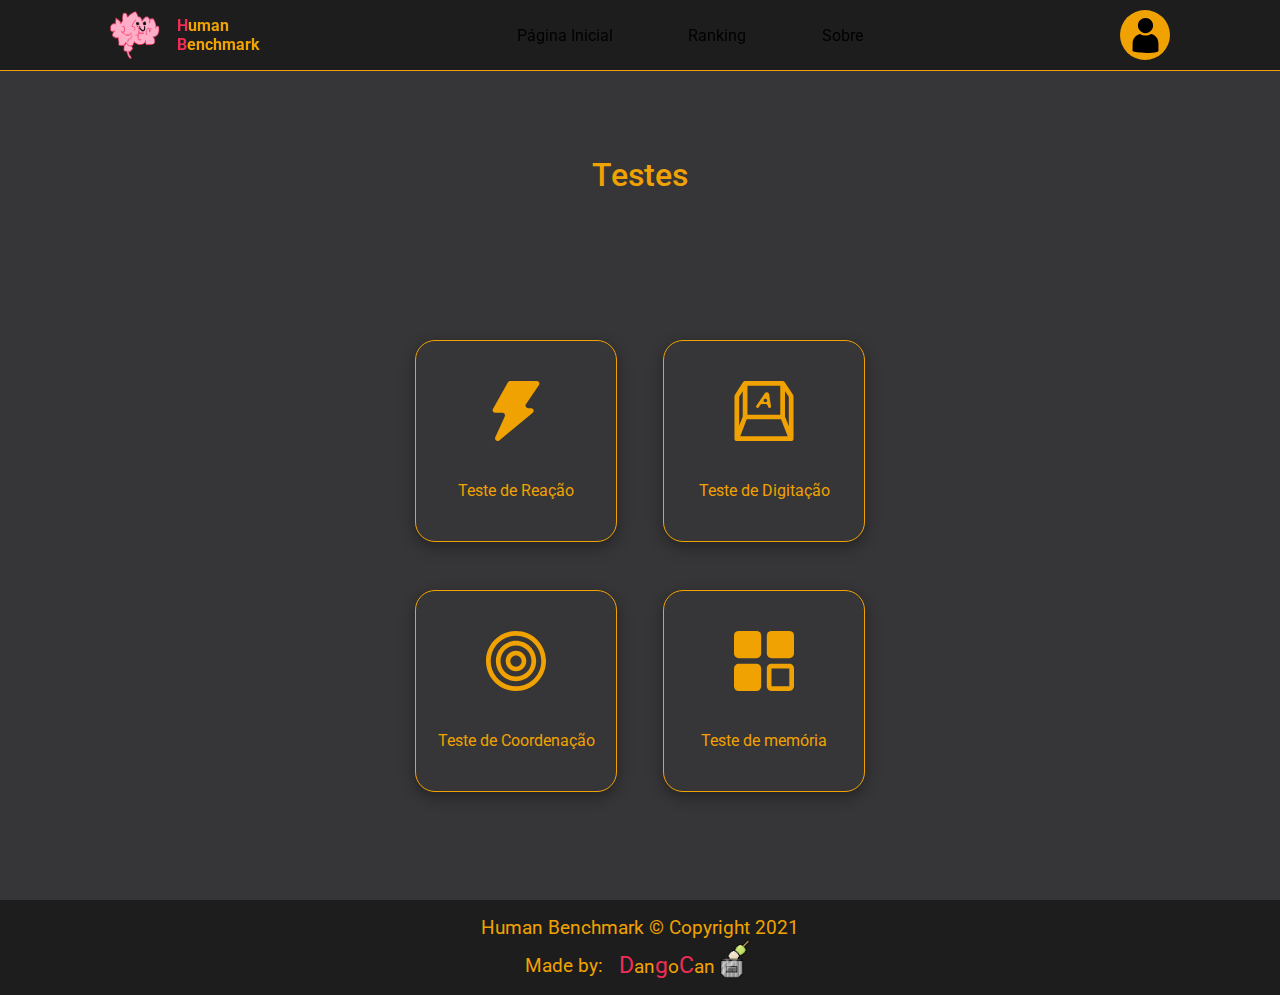
<file: index.html>
<!DOCTYPE html>
<html lang="en">
  <head>
    <meta charset="UTF-8" />
    <meta http-equiv="X-UA-Compatible" content="IE=edge" />
    <meta name="viewport" content="width=device-width, initial-scale=1.0" />
    <title>Benchmark Humano</title>

    <link rel="preconnect" href="https://fonts.googleapis.com" />
    <link rel="preconnect" href="https://fonts.gstatic.com" crossorigin />
    <link
      href="https://fonts.googleapis.com/css2?family=Roboto:wght@400;500;700&display=swap"
      rel="stylesheet"
    />
    <link rel="stylesheet" href="./styles/reset.css" />
    <link rel="stylesheet" href="./style.css" />
  </head>
  <body>
    <header>
      <div>
        <img src="./assets/logo-header2.png" alt="logo" srcset="" />
        <h1>
          <p>Human</p>
          <p>Benchmark</p>
        </h1>
      </div>
      <nav>
        <ul>
          <li>Página Inicial</li>
          <li>Ranking</li>
          <li>Sobre</li>
        </ul>
      </nav>
      <div class="user-avatar-container"> 
        <img src="./assets/user.svg" alt="userAvatar" />
      </div>
    </header>

    <main>
      <h2>Testes</h2>
      <div>
        <ul>
          <a href="./src/paginas/teste-reacao">
            <li>
              <img src="./assets/reacao-icon.svg" alt="logoDigitacao" />
              <p>Teste de Reação</p>
            </li>
          </a>
          <a href="./src/paginas/teste-digitacao">
            <li>
              <img src="./assets/digitacao-icon.svg" alt="logoDigitacao" />
              <p>Teste de Digitação</p>
            </li>
          </a>
          <a href="./src/paginas/teste-cordenacao">
            <li>
              <img src="./assets/coordenacao-icon.svg" alt="logoDigitacao" />
              <p>Teste de Coordenação</p>
            </li>
          </a>
          <a href="./src/paginas/teste-memoria">
            <li>
              <img src="./assets/memoria-icon.svg" alt="logoDigitacao" />
              <p>Teste de memória</p>
            </li>
          </a>
        </ul>
      </div>
    </main>

    <footer>
      <div class="footer-container">
        <p>Human Benchmark &copy; Copyright 2021</p>
        <div class="footer-sub-container">
          <span class="made-by-container">
            <p>Made by:</p>
            <span>
              <p>Dan<p>go</p></p>
              <p>Can</p>
            </span>
          </span>
          <img src="./assets/dgc-logo.png" alt="logoDgc" />
        </div>
      </div>
    </footer>

    <script src=""></script>
  </body>
</html>
</file>
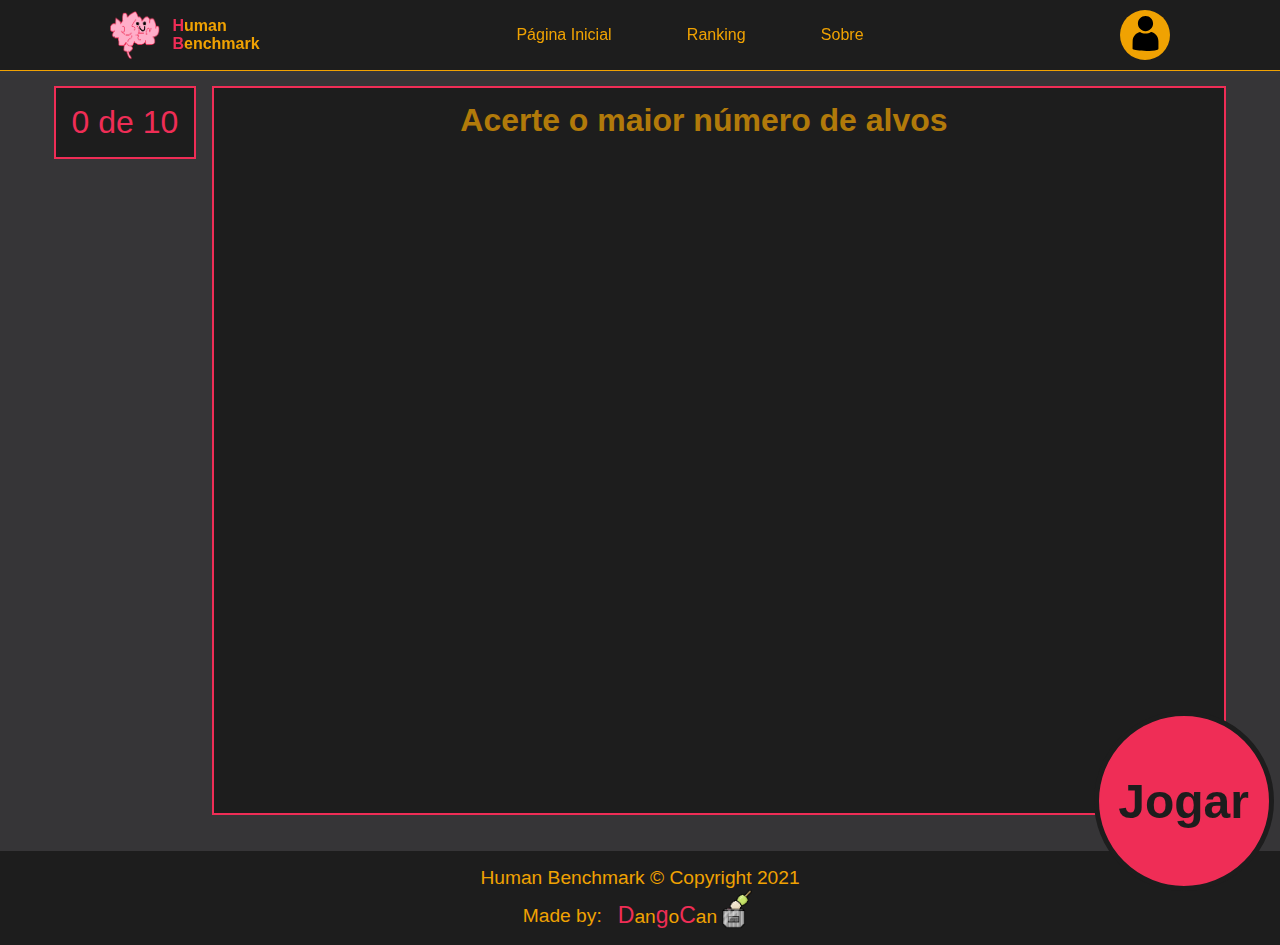
<file: src/paginas/teste-cordenacao/index.html>
<!DOCTYPE html>
<html lang="en">
  <head>
    <meta charset="UTF-8" />
    <meta http-equiv="X-UA-Compatible" content="IE=edge" />
    <meta name="viewport" content="width=device-width, initial-scale=1.0" />
    <title>Teste de Cordenaçao</title>
    <link rel="stylesheet" href="../../../styles/reset.css" />
    <link rel="stylesheet" href="./style.css" />
  </head>
  <body>
    <header>
      <div>
        <img src="../../../assets/logo-header2.png" alt="logo" srcset="" />
        <h1>
          <p>Human</p>
          <p>Benchmark</p>
        </h1>
      </div>
      <nav>
        <ul>
          <li><a href="../../../index.html">Página Inicial</a></li>
          <li><a href="../../../em-breve.html" >Ranking</a></li>
          <li><a href="../../../em-breve.html" >Sobre</a></li>
        </ul>
      </nav>
      <div class="user-avatar-container"> 
        <a href="../../../em-breve.html" >
          <img src="../../../assets/user.svg" alt="userAvatar" />
        </a>
      </div>
    </header>
    <main>
      <h2>Acerte o maior número de alvos</h2>
      <section>
        <span id="placar">0 de 10</span>
        <div id="container-principal"></div>
      </section>
      <button id="botao-jogar">Jogar</button>
    </main>
    <footer>
      <div class="footer-container">
        <p>Human Benchmark &copy; Copyright 2021</p>
        <div class="footer-sub-container">
          <span class="made-by-container">
            <p>Made by:</p>
            <span>
              <p>Dan<p>go</p></p>
              <p>Can</p>
            </span>
          </span>
          <img src="../../../assets/dgc-logo.png" alt="logoDgc" />
        </div>
      </div>
    </footer>
    <script src="../../scripts/testeDeCordenacao.js"></script>
  </body>
</html>
</file>
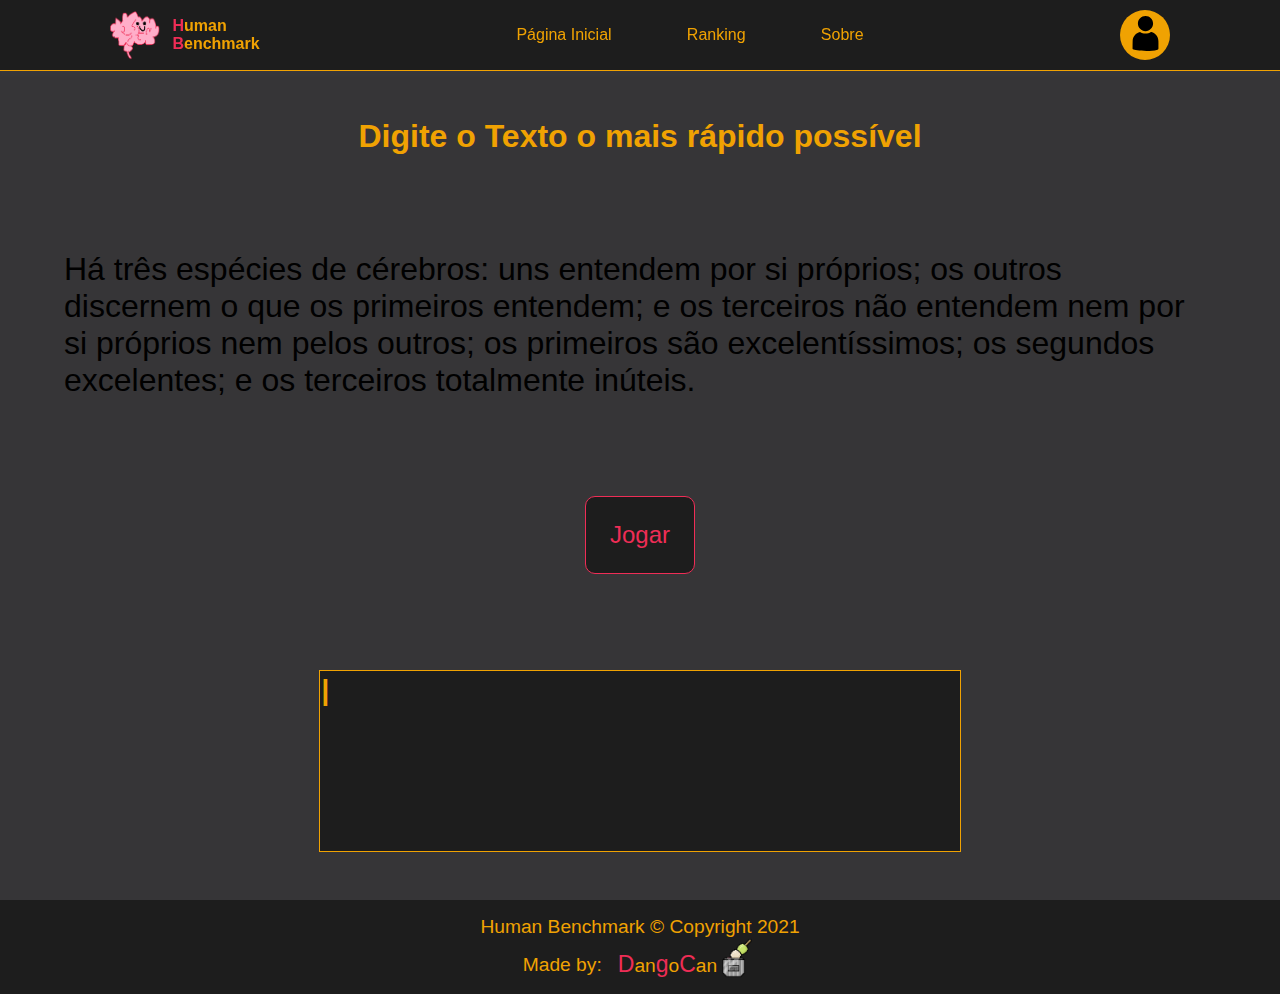
<file: src/paginas/teste-digitacao/index.html>
<!DOCTYPE html>
<html lang="en">
  <head>
    <meta charset="UTF-8" />
    <meta http-equiv="X-UA-Compatible" content="IE=edge" />
    <meta name="viewport" content="width=device-width, initial-scale=1.0" />
    <title>Teste de Digitação</title>
    <link rel="stylesheet" href="../../../styles/reset.css" />
    <link rel="stylesheet" href="./style.css" />
  </head>
  <body>
    <header>
      <div>
        <img src="../../../assets/logo-header2.png" alt="logo" srcset="" />
        <h1>
          <p>Human</p>
          <p>Benchmark</p>
        </h1>
      </div>
      <nav>
        <ul>
          <li><a href="../../../index.html">Página Inicial</a></li>
          <li><a href="../../../em-breve.html" >Ranking</a></li>
          <li><a href="../../../em-breve.html" >Sobre</a></li>
        </ul>
      </nav>
      <div class="user-avatar-container"> 
        <a href="../../../em-breve.html" >
          <img src="../../../assets/user.svg" alt="userAvatar" />
        </a>
      </div>
    </header>
    <main>
      <h2>Digite o Texto o mais rápido possível</h2>
      <span id="texto-principal">er23r</span>
      <button id="botao-jogar">Jogar</button>
      <div class="digitacao-container">
        <input type="text" id="text-input" placeholder="" />
        <span id="text-span"><span id="barra-digitacao">I</span></span>
      </div>
    </main>
    <footer>
      <div class="footer-container">
        <p>Human Benchmark &copy; Copyright 2021</p>
        <div class="footer-sub-container">
          <span class="made-by-container">
            <p>Made by:</p>
            <span>
              <p>Dan<p>go</p></p>
              <p>Can</p>
            </span>
          </span>
          <img src="../../../assets/dgc-logo.png" alt="logoDgc" />
        </div>
      </div>
    </footer>
    <script src="../../scripts/testeDeDigitacao.js"></script>
  </body>
</html>
</file>
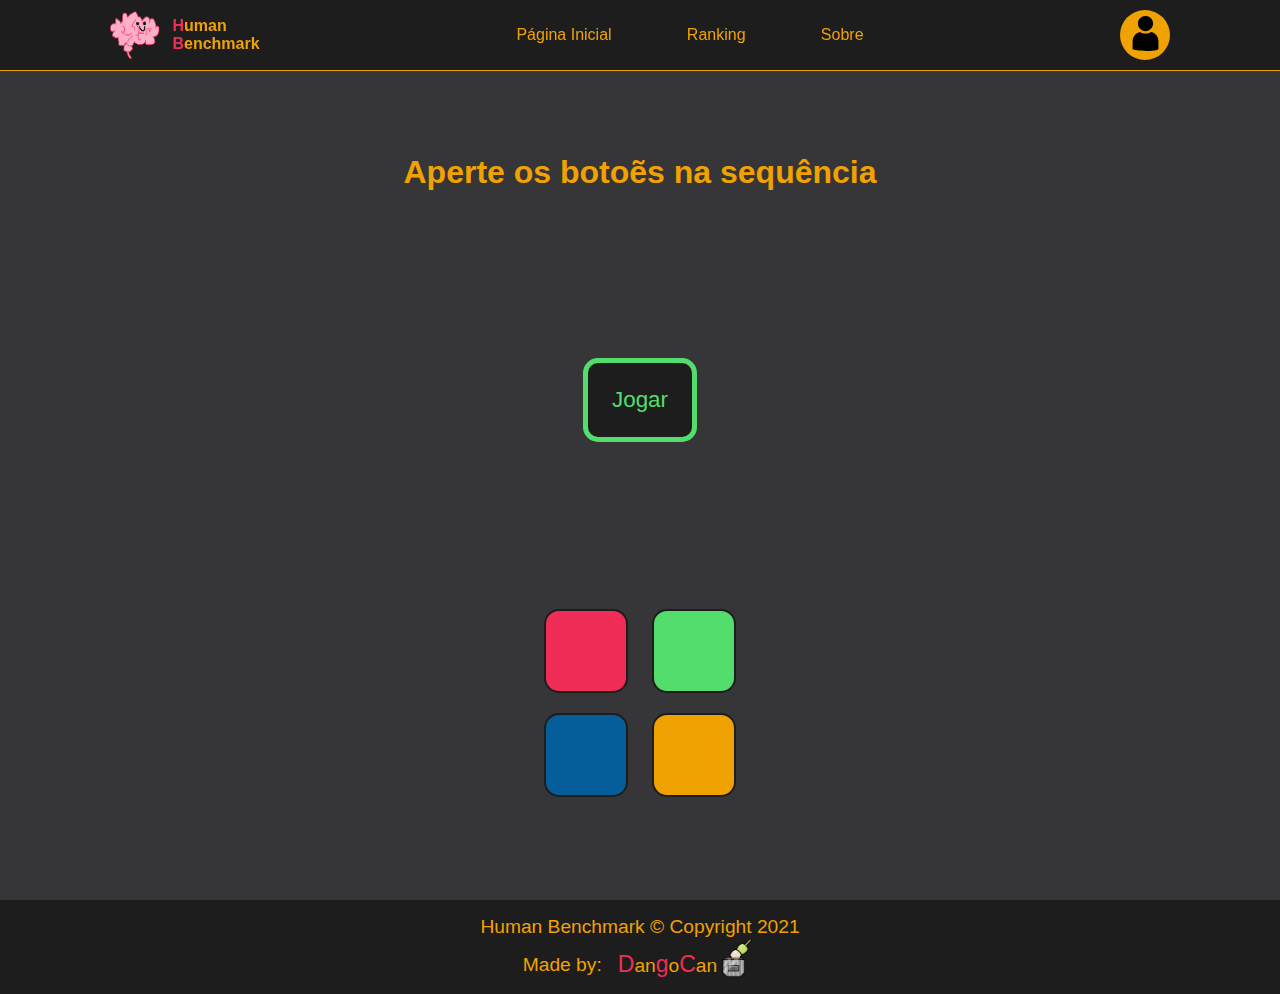
<file: src/paginas/teste-memoria/index.html>
<!DOCTYPE html>
<html lang="en">
  <head>
    <meta charset="UTF-8" />
    <meta http-equiv="X-UA-Compatible" content="IE=edge" />
    <meta name="viewport" content="width=device-width, initial-scale=1.0" />
    <title>Teste de Reação</title>
    <link rel="stylesheet" href="../../../styles/reset.css" />
    <link rel="stylesheet" href="./style.css" />
  </head>
  <body>
    <header>
      <div>
        <img src="../../../assets/logo-header2.png" alt="logo" srcset="" />
        <h1>
          <p>Human</p>
          <p>Benchmark</p>
        </h1>
      </div>
      <nav>
        <ul>
          <li><a href="../../../index.html">Página Inicial</a></li>
          <li><a href="../../../em-breve.html" >Ranking</a></li>
          <li><a href="../../../em-breve.html" >Sobre</a></li>
        </ul>
      </nav>
      <div class="user-avatar-container"> 
        <a href="../../../em-breve.html" >
          <img src="../../../assets/user.svg" alt="userAvatar" />
        </a>
      </div>
    </header>
    <main>
      <h2>Aperte os botoẽs na sequência</h2>
      <button id="botao-jogar" class="desbloqueado">Jogar</button>
      <div class="game-container">
        <span id="botao-vermelho" class="bt-genius">0</span>
        <span id="botao-verde" class="bt-genius">1</span>
        <span id="botao-azul" class="bt-genius">2</span>
        <span id="botao-amarelo" class="bt-genius">3</span>
      </div>
    </main>
    <footer>
      <div class="footer-container">
        <p>Human Benchmark &copy; Copyright 2021</p>
        <div class="footer-sub-container">
          <span class="made-by-container">
            <p>Made by:</p>
            <span>
              <p>Dan<p>go</p></p>
              <p>Can</p>
            </span>
          </span>
          <img src="../../../assets/dgc-logo.png" alt="logoDgc" />
        </div>
      </div>
    </footer>
    <script src="../../scripts/testeDeMemoria.js"></script>
  </body>
</html>
</file>
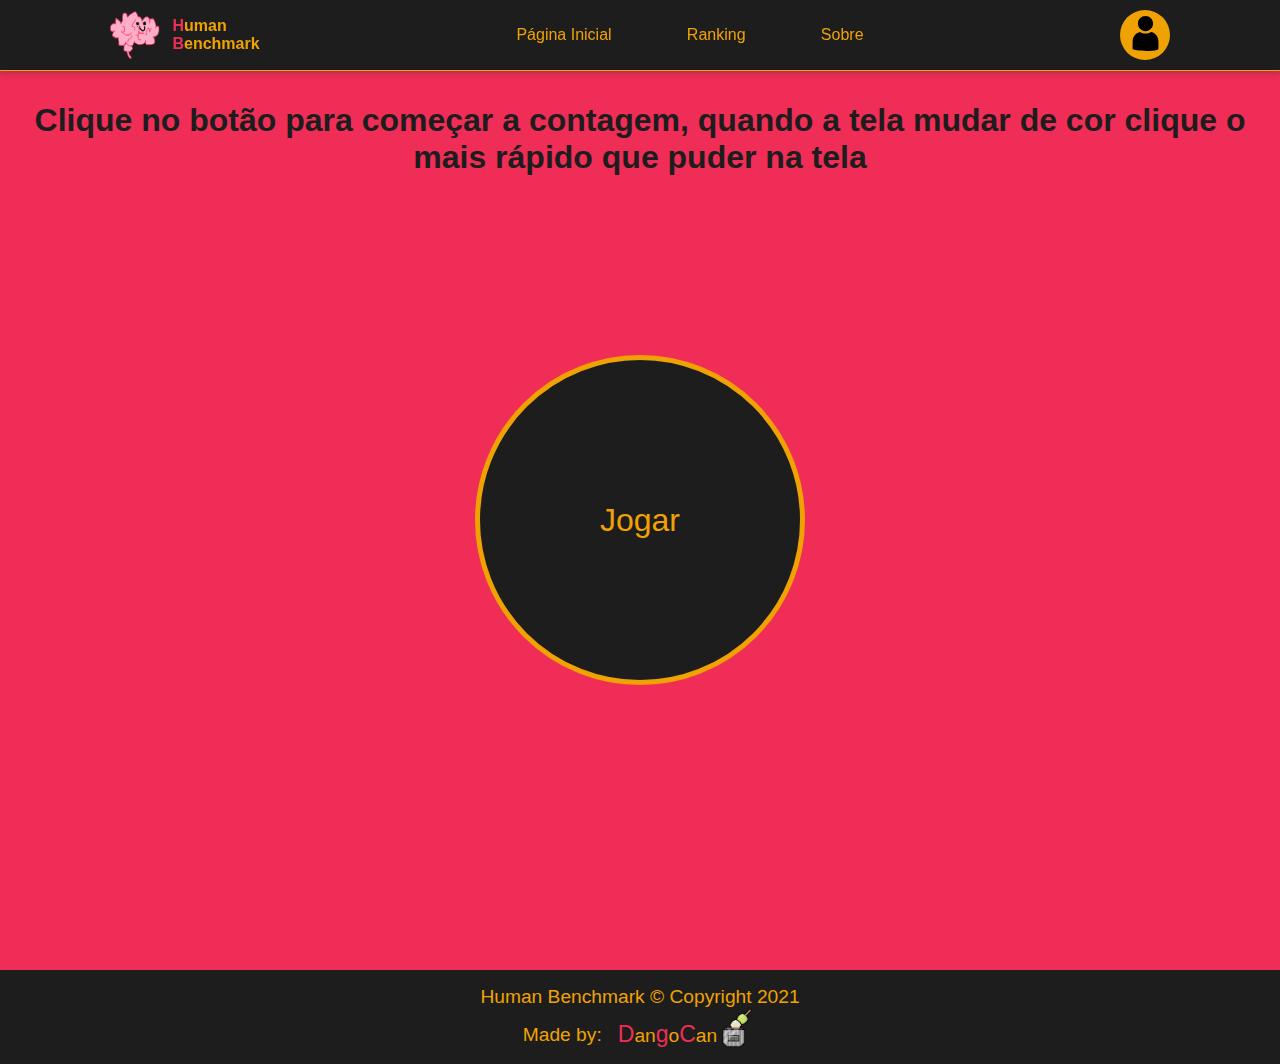
<file: src/paginas/teste-reacao/index.html>
<!DOCTYPE html>
<html lang="en">
  <head>
    <meta charset="UTF-8" />
    <meta http-equiv="X-UA-Compatible" content="IE=edge" />
    <meta name="viewport" content="width=device-width, initial-scale=1.0" />
    <title>Teste de Reação</title>
    <link rel="stylesheet" href="../../../styles/reset.css" />
    <link rel="stylesheet" href="./style.css" />
  </head>
  <body>
    <header>
      <div>
        <img src="../../../assets/logo-header2.png" alt="logo" srcset="" />
        <h1>
          <p>Human</p>
          <p>Benchmark</p>
        </h1>
      </div>
      <nav>
        <ul>
          <li><a href="../../../index.html">Página Inicial</a></li>
          <li><a href="../../../em-breve.html" >Ranking</a></li>
          <li><a href="../../../em-breve.html" >Sobre</a></li>
        </ul>
      </nav>
      <div class="user-avatar-container"> 
        <a href="../../../em-breve.html" >
          <img src="../../../assets/user.svg" alt="userAvatar" />
        </a>
      </div>
    </header>
    <main>
      <h2>
        Clique no botão para começar a contagem, quando a tela mudar de
        cor clique o mais rápido que puder na tela
      </h2>
      <span id="tela-reacao" class="bg-reacao"
        ><span id="botao-reacao" class="bt-start">Jogar</span></span
      >
    </main>
    <footer>
      <div class="footer-container">
        <p>Human Benchmark &copy; Copyright 2021</p>
        <div class="footer-sub-container">
          <span class="made-by-container">
            <p>Made by:</p>
            <span>
              <p>Dan<p>go</p></p>
              <p>Can</p>
            </span>
          </span>
          <img src="../../../assets/dgc-logo.png" alt="logoDgc" />
        </div>
      </div>
    </footer>
    <script src="../../scripts/testeDeReacao.js"></script>
  </body>
</html>
</file>
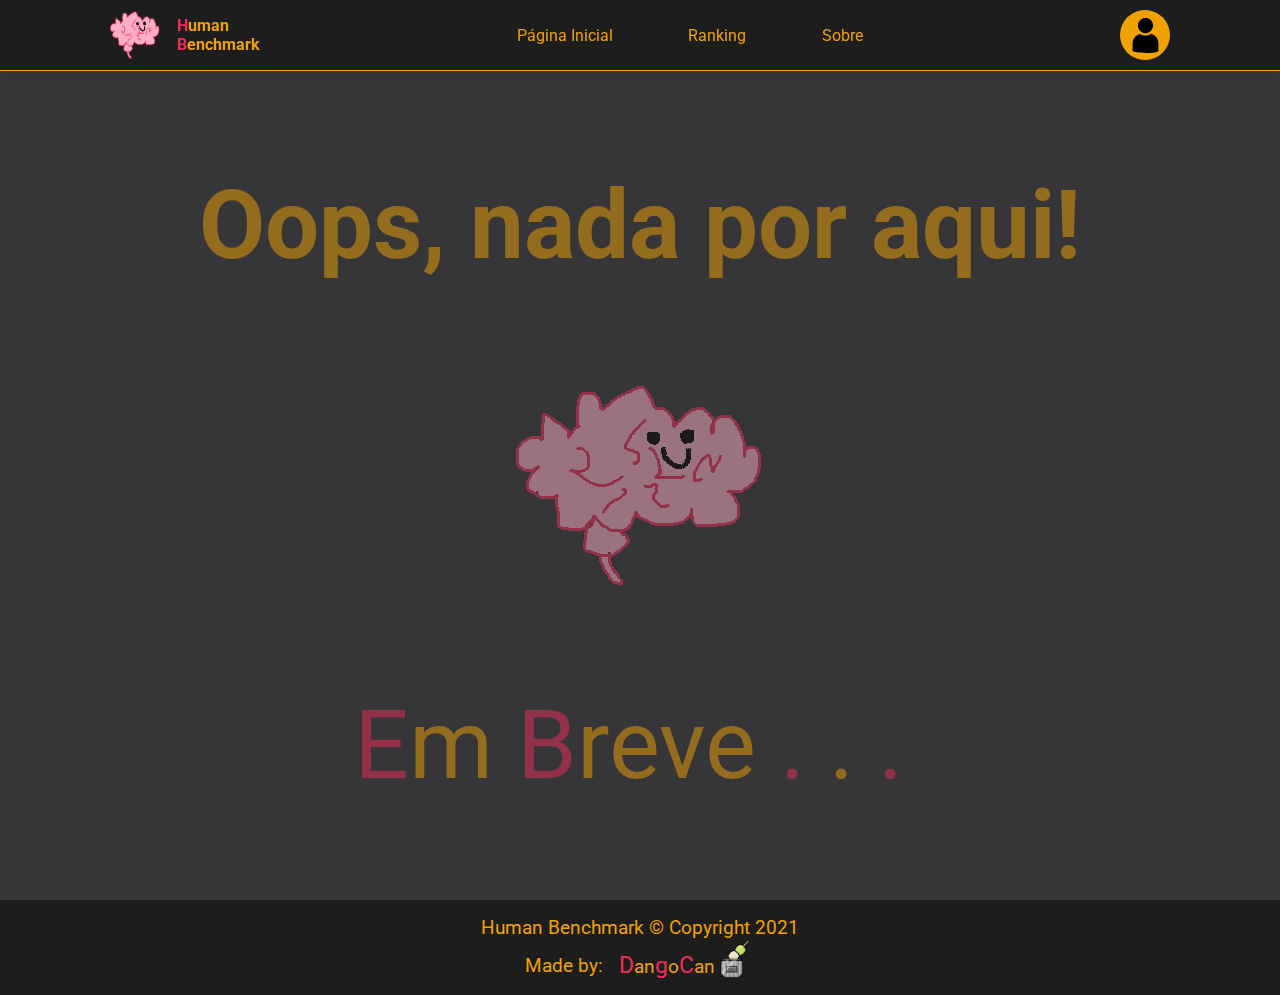
<file: em-breve.html>
<!DOCTYPE html>
<html lang="en">
  <head>
    <meta charset="UTF-8" />
    <meta http-equiv="X-UA-Compatible" content="IE=edge" />
    <meta name="viewport" content="width=device-width, initial-scale=1.0" />
    <title>Benchmark Humano</title>

    <link rel="preconnect" href="https://fonts.googleapis.com" />
    <link rel="preconnect" href="https://fonts.gstatic.com" crossorigin />
    <link
      href="https://fonts.googleapis.com/css2?family=Roboto:wght@400;500;700&display=swap"
      rel="stylesheet"
    />
    <link rel="stylesheet" href="./styles/reset.css" />
    <link rel="stylesheet" href="./styles/header.css" />
    <link rel="stylesheet" href="./styles/footer.css" />

  </head>
        <body style="overflow-x: hidden; width: 100vw;">
    <header>
      <div>
        <img src="./assets/logo-header2.png" alt="logo" srcset="" />
        <h1>
          <p>Human</p>
          <p>Benchmark</p>
        </h1>
      </div>
      <nav>
        <ul>
          <li><a href="./index.html">Página Inicial</a></li>
          <li><a href="./em-breve.html" >Ranking</a></li>
          <li><a href="./em-breve.html" >Sobre</a></li>
        </ul>
      </nav>
      <div class="user-avatar-container"> 
        <img src="./assets/user.svg" alt="userAvatar" />
      </div>
    </header>
    
    <main
      style="
        height: calc(100vh - 70px);
        display: flex;
        justify-content: space-evenly;
        align-items: center;
        flex-direction: column;
        background-color: #363537;
      "
    >
      <h1 style="font-size: 6rem; color: #f0a202;">Oops, nada por aqui!</h1>
      <img src="./assets/logo-header2.png" />
      <span
        style="
          display: flex;
          font-size: 6rem;
          color: #f0a202;
          align-items: flex-end;
        "
      >
        <p style="color: #ef2d56">E</p>
        m&nbsp;
        <p style="color: #ef2d56">B</p>
        reve
        <p style="color: #ef2d56">&nbsp;.&nbsp;</p>
        .
        <p style="color: #ef2d56">&nbsp;.&nbsp;</p>
      </span>
      <div
        style="
          height: calc(100vh - 70px);
          width: 100vw;
          z-index: 1;
          position: absolute;
          background: #363537;
          opacity: 0.5;
        "
      ></div>
    </main>

    <footer>
      <div class="footer-container">
        <p>Human Benchmark &copy; Copyright 2021</p>
        <div class="footer-sub-container">
          <span class="made-by-container">
            <p>Made by:</p>
            <span>
              <p>Dan<p>go</p></p>
              <p>Can</p>
            </span>
          </span>
          <img src="./assets/dgc-logo.png" alt="logoDgc" />
        </div>
      </div>
    </footer>

  </body>
</html>
</file>
<file: style.css>
@import "./styles/footer.css";
@import "./styles/header.css";

main {
  min-height: calc(100vh - 70px);
  max-width: 100vw;
  background-color: #363537;
  display: flex;
  flex-direction: column;
  justify-content: space-around;
  align-items: center;
}

h2 {
  margin-top: 0.8em;
  margin-bottom: 0.8em;
  font-size: 2rem;
  font-weight: 500;
  color: #f0a202;
}

main div ul {
  display: flex;
  min-height: 500px;
  max-width: 450px;
  flex-wrap: wrap;
  justify-content: space-between;
}

main div ul li {
  display: flex;
  flex-direction: column;
  justify-content: space-evenly;
  align-items: center;
  height: 200px;
  width: 200px;
  border: 1px solid #f0a202;
  border-radius: 20px;
  box-shadow: rgba(0, 0, 0, 0.35) 0px 5px 15px;
  transition: all 0.3s ease-in-out;
}

main div ul li img {
  width: 60px;
  height: 60px;
}
main div ul li:hover {
  transform: scale(1.1);
  border: 1px solid #ef2d56;
  border-radius: 50%;
  box-shadow: rgba(0, 0, 0, 0.35) 0px 5px 15px;
  position: relative;
}

main div a {
  height: min-content;
  width: min-content;
  color: #f0a202;
  text-decoration: none;
}
</file>
<file: src/paginas/teste-cordenacao/style.css>
@import "../../../styles/footer.css";
@import "../../../styles/header.css";

#container-principal {
  height: calc(75vh + 50px);
  width: calc(75vw + 50px);
  border: 2px solid #ef2d56;
  background-color: #1d1d1d;
}

main {
  padding: 1rem;
  background-color: #363537;
  max-width: 100vw;
  overflow: hidden;
}

h2 {
  top: 1em;
  left: 5vw;
  width: 100vw;
  position: absolute;
  font-size: 2em;
  color: #f0a202;
  text-align: center;
  background-color: transparent;
  opacity: 0.7;
}

section {
  display: flex;
  justify-content: center;
  align-items: flex-start;
  margin-bottom: 20px;
}

#placar {
  padding: 1rem;
  margin-right: 1rem;
  height: auto;
  color: #ef2d56;
  text-align: center;
  background-color: #1d1d1d;
  border: 2px solid #ef2d56;
  font-size: 2rem;
}

#botao-jogar {
  position: fixed;
  padding: 10px;
  z-index: 1;
  font-size: 3em;
  font-weight: bold;
  bottom: 1vh;
  right: 0.5vw;
  color: #1d1d1d;
  border: 5px solid #1d1d1d;
  border-radius: 50%;
  width: 180px;
  height: 180px;
  cursor: pointer;
  background-color: #ef2d56;
}

.alvo {
  background-color: #e80018;
  height: 50px;
  width: 50px;
  border-radius: 50%;
  position: relative;
  font-size: 2rem;
  cursor: pointer;
}

.invisivel {
  display: none;
}
</file>
<file: src/paginas/teste-digitacao/style.css>
@import "../../../styles/footer.css";
@import "../../../styles/header.css";

main {
  display: flex;
  flex-direction: column;
  align-items: center;
  justify-content: space-around;
  height: calc(100vh - 70px);
  background-color: #363537;
}

h2 {
  font-size: 2em;
  color: #f0a202;
}

.digitacao-container {
  display: flex;
  height: 20vh;
  width: 50vw;
  border: 1px solid #f0a202;
}

.text-span-error {
  color: #ef2d56;
}
input {
  /*Posicionar em cima do span*/
  position: absolute;
  z-index: -1;
  opacity: 0;
}

#text-span {
  max-height: 20vh;
  max-width: 50vw;
  /*Posicionar em cima do input*/
  overflow-y: scroll;
  word-wrap: break-word;
  font-size: 1.2em;
  flex: 1;
  color: #53dd6c;
  background-color: #1d1d1d;
}

#text-span::-webkit-scrollbar-track {
  background-color: #1d1d1d;
}

#text-span::-webkit-scrollbar {
  width: 6px;
  background-color: #363537;
}

#text-span::-webkit-scrollbar-thumb {
  background-color: #f0a202;
}

#texto-principal {
  font-size: 2rem;
  max-width: 90vw;
}

button {
  padding: 1em;
  border-radius: 10px;
  background-color: #1d1d1d;
  color: #ef2d56;
  border: 1px solid #ef2d56;
  font-size: 1.5rem;
  cursor: pointer;
}

.ativo {
  color: #53dd6c;
  border: 1px solid #53dd6c;
}

.text-span-errado {
  color: #ef2d56;
}

#barra-digitacao {
  color: #f0a202;
  font-size: 2em;
  animation-name: blink;
  animation-duration: 0.4s;
  animation-iteration-count: infinite;
  animation-direction: alternate;
}

@keyframes blink {
  from {
    color: transparent;
  }
  to {
    color: #f0a202;
  }
}
</file>
<file: src/paginas/teste-memoria/style.css>
@import "../../../styles/footer.css";
@import "../../../styles/header.css";

main {
  height: calc(100vh - 70px);
  display: flex;
  flex-direction: column;
  align-items: center;
  justify-content: space-around;
  background-color: #363537;
}

h2 {
  font-size: 2rem;
  color: #f0a202;
  text-align: center;
}

#botao-jogar {
  padding: 1.5rem;
  display: flex;
  justify-content: center;
  align-items: center;
  border-radius: 15px;
  font-size: 1.4rem;
  text-align: center;
  background-color: #1d1d1d;
}

.bloqueado {
  border: 5px solid #ef2d56;
  color: #ef2d56;
}

.desbloqueado {
  border: 5px solid #53dd6c;
  color: #53dd6c;
  cursor: pointer;
}

.game-container {
  width: 12em;
  height: 13em;
  flex-wrap: wrap;
  display: flex;
  justify-content: space-between;
}

.bt-genius {
  border: 2px #1d1d1d solid;
  border-radius: 15px;
  width: 5em;
  height: 5em;
  display: flex;
  transition: "all 0.3s ease";
  color: transparent;
}

.ativo {
  opacity: 0.3;
}

#botao-vermelho {
  cursor: pointer;
  background: #ef2d56;
}
#botao-verde {
  cursor: pointer;
  background: #53dd6c;
}
#botao-azul {
  cursor: pointer;
  background: #055e99;
}
#botao-amarelo {
  cursor: pointer;
  background: #f0a202;
}
</file>
<file: src/paginas/teste-reacao/style.css>
@import "../../../styles/footer.css";
@import "../../../styles/header.css";

body {
  width: 100vw;
  height: 100vh;
  overflow-x: hidden;
}

h2 {
  margin-top: 1em;
  position: absolute;
  font-size: 2em;
  color: #1d1d1d;
  text-align: center;
}

.bg-reacao {
  display: flex;
  align-items: center;
  justify-content: center;
  background: #ef2d56;
  flex: 1;
  height: 100vh;
}

.bg-reacao___ativado {
  background: #53dd6c;
}

.bt-start {
  width: 320px;
  height: 320px;
  display: flex;
  justify-content: center;
  align-items: center;
  border: 5px solid #f0a202;
  border-radius: 50%;
  font-size: 2em;
  color: #f0a202;
  text-align: center;
  background-color: #1d1d1d;
  cursor: pointer;
}

.invisivel {
  display: none;
}
</file>
<file: styles/header.css>
header {
  display: flex;
  justify-content: space-around;
  width: 100vw;
  height: 70px;
  background-color: #1d1d1d;
  align-items: center;
  border-bottom: 1px solid #f0a202;
  position: fixed;
  top: 0;
  z-index: 2;
  box-shadow: 0 3px 5px rgba(57, 63, 72, 0.3);
}

header div {
  display: flex;
  align-items: center;
  justify-content: space-between;
  width: 150px;
}

header div p::first-letter {
  color: #ef2d56;
}
header div p {
  cursor: default;
}

header div img {
  width: 50px;
  height: 50px;
}

nav ul {
  display: flex;
  justify-content: space-around;
  flex: 1;
  width: 33vw;
}

nav ul li {
  list-style: none;
}

nav ul li a {
  color: #f0a202;
  text-decoration: none;
}

nav ul li .pagina-atual {
  color: #ef2d56;
}

nav ul li a:hover {
  color: #ef2d56;
  cursor: pointer;
}

header div {
  color: #f0a202;
}

.user-avatar-container {
  display: flex;
  align-items: center;
  justify-content: center;
  width: 50px;
  height: 50px;
  border-radius: 50%;
  background-color: #f0a202;
}
.user-avatar-container img {
  width: 35px;
  height: 35px;
}

main {
  position: relative;
  top: 70px;
}
</file>
<file: styles/footer.css>
footer {
  position: relative;
  top: 70px;
  max-width: 100vw;
  background-color: #1d1d1d;
}

.footer-container {
  padding: 1rem;
  display: flex;
  flex-direction: column;
  justify-content: center;
  align-items: center;
}

.footer-container p {
  color: #f0a202;
  font-size: 1.2em;
}

.footer-sub-container {
  display: flex;
  justify-content: center;
  align-items: flex-end;
}

.made-by-container {
  display: flex;
  justify-content: space-between;
  align-items: center;
}

.made-by-container span {
  display: flex;
  justify-content: center;
  align-items: center;
  margin-left: 1em;
}

.made-by-container span p {
  color: #f0a202;
  font-size: 1.2em;
}

.made-by-container span p::first-letter {
  color: #ef2d56;
  font-size: 1.2em;
}

footer div img {
  width: 40px;
  height: 40px;
}
</file>
